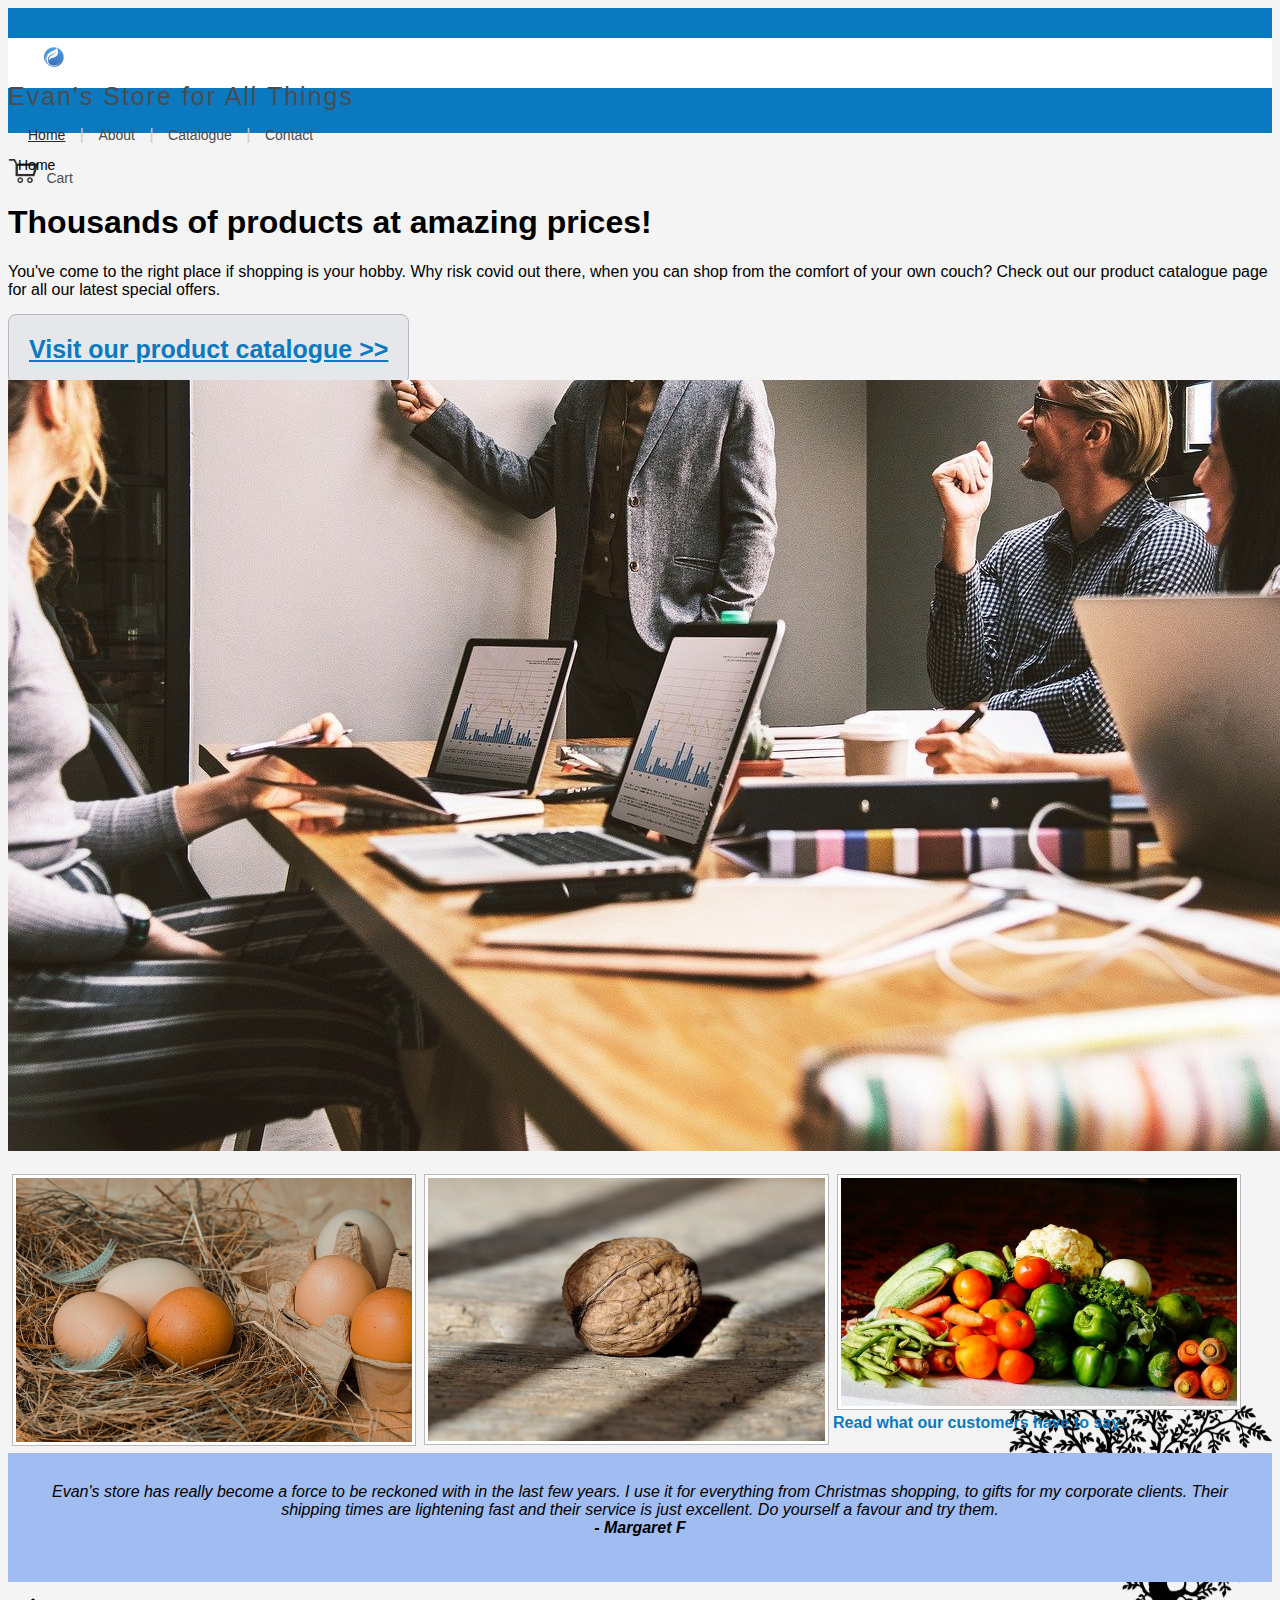
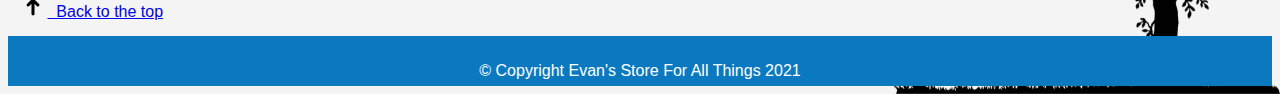
<file: index.html>
<!DOCTYPE html>
<html lang="en">

<head>
    <meta charset="UTF-8">
    <meta http-equiv="X-UA-Compatible" content="IE=edge">
    <meta name="viewport" content="width=device-width, initial-scale=1.0">
    <link rel="stylesheet" href="https://stackpath.bootstrapcdn.com/bootstrap/4.1.3/css/bootstrap.min.css"
        integrity="sha384-MCw98/SFnGE8fJT3GXwEOngsV7Zt27NXFoaoApmYm81iuXoPkFOJwJ8ERdknLPMO" crossorigin="anonymous">
    <link href="styles/styles.css" rel="stylesheet" type="text/css">
    <title>Home - Evan's Store For All Things</title>
</head>

<body>
    <div class="header-backgrnd">
        <!-- Header background container (includes header and navigation) -->

        <div id="top" class="header row align-items-center">
            <div class="col-0.5">
                <img class="logo" src="images/leaf-logo.png" alt="leaf logo">
            </div>
            <div class="col-4 header-text">
                Evan's Store for All Things
            </div>

            <nav class="col-4 navigation">
                <ul>
                    <li><a class="current-page" href="">Home</a></li>
                    <li class="spacer">|</li>
                    <li><a href="about.html">About</a></li>
                    <li class="spacer">|</li>
                    <li><a href="catalogue.html">Catalogue</a></li>
                    <li class="spacer">|</li>
                    <li><a href="contact.html">Contact</a></li>
                </ul>
            </nav>

            <div class="col-1">
                <img class="cart-img" src="images/shopping-cart.png" alt="shopping cart">
                <p class="cart-text">Cart</p>
            </div>
        </div>
    </div> <!-- Header background container ends here -->


    <div class="container">
        <!-- Main content container begins -->

        <!-- Breadcrumbs -->

        <div class="row">
            <ul class="breadcrumb-list">
                <li class="current-page">Home</li>
            </ul>
        </div>

        <!-- Breadcrumbs -->

        <div class="row mb-5">
            <div class="col-6">
                <h1> Thousands of products at amazing prices!</h1>
                <p>You've come to the right place if shopping is your hobby. Why risk covid out there, when you can
                    shop from the comfort of your own couch? Check out our product catalogue page for all our latest 
                    special offers.
                    
                <br> <br> <br>
                <a class="call-to-action shadow" href="catalogue.html">Visit our product catalogue >></a>
                
            </div>
            <div class="col-6">
                <img class="shadow p-3 mb-1 bg-white rounded img-fluid" src="images/office-scene.jpg"
                    alt="Office Scene">
            </div>
        </div>
       
        <div class="row mb-5">
            <img class="home-products" src="images/eggs.jpg" alt="eggs">
            <img class="home-products" src="images/walnut.jpg" alt="walnut">
            <img class="home-products" src="images/vegetables.jpg" alt="vegetables">
        </div>

        <div class="row">
            <h4>Read what our customers have to say:</h4>
        </div>
        <div class="row">
            <div class="colour-change col-10 border border-white home-block shadow mb-5 rounded">
                Evan's store has really become a force to be reckoned with in the last few years. I use it for
                everything from Christmas shopping, to gifts for my corporate clients. Their shipping times are
                lightening fast and their service is just excellent. Do yourself a favour and try them.
                <div class="row justify-content-end"><b> - Margaret F</b></div>
            </div>
        </div>

    </div> <!-- Main content container ends -->

    <div class="row" style="margin-left: 15px;">
        <img class="arrow-icon" src="images/arrow-icon.png" alt="">
        <a href="#top">&nbsp; Back to the top</a>

    </div>

    <!-- Footer -->

    <div class="footer-container">
        <footer>
            <p>© Copyright Evan's Store For All Things 2021</p>
        </footer>
    </div>
</body>

</html>
</file>
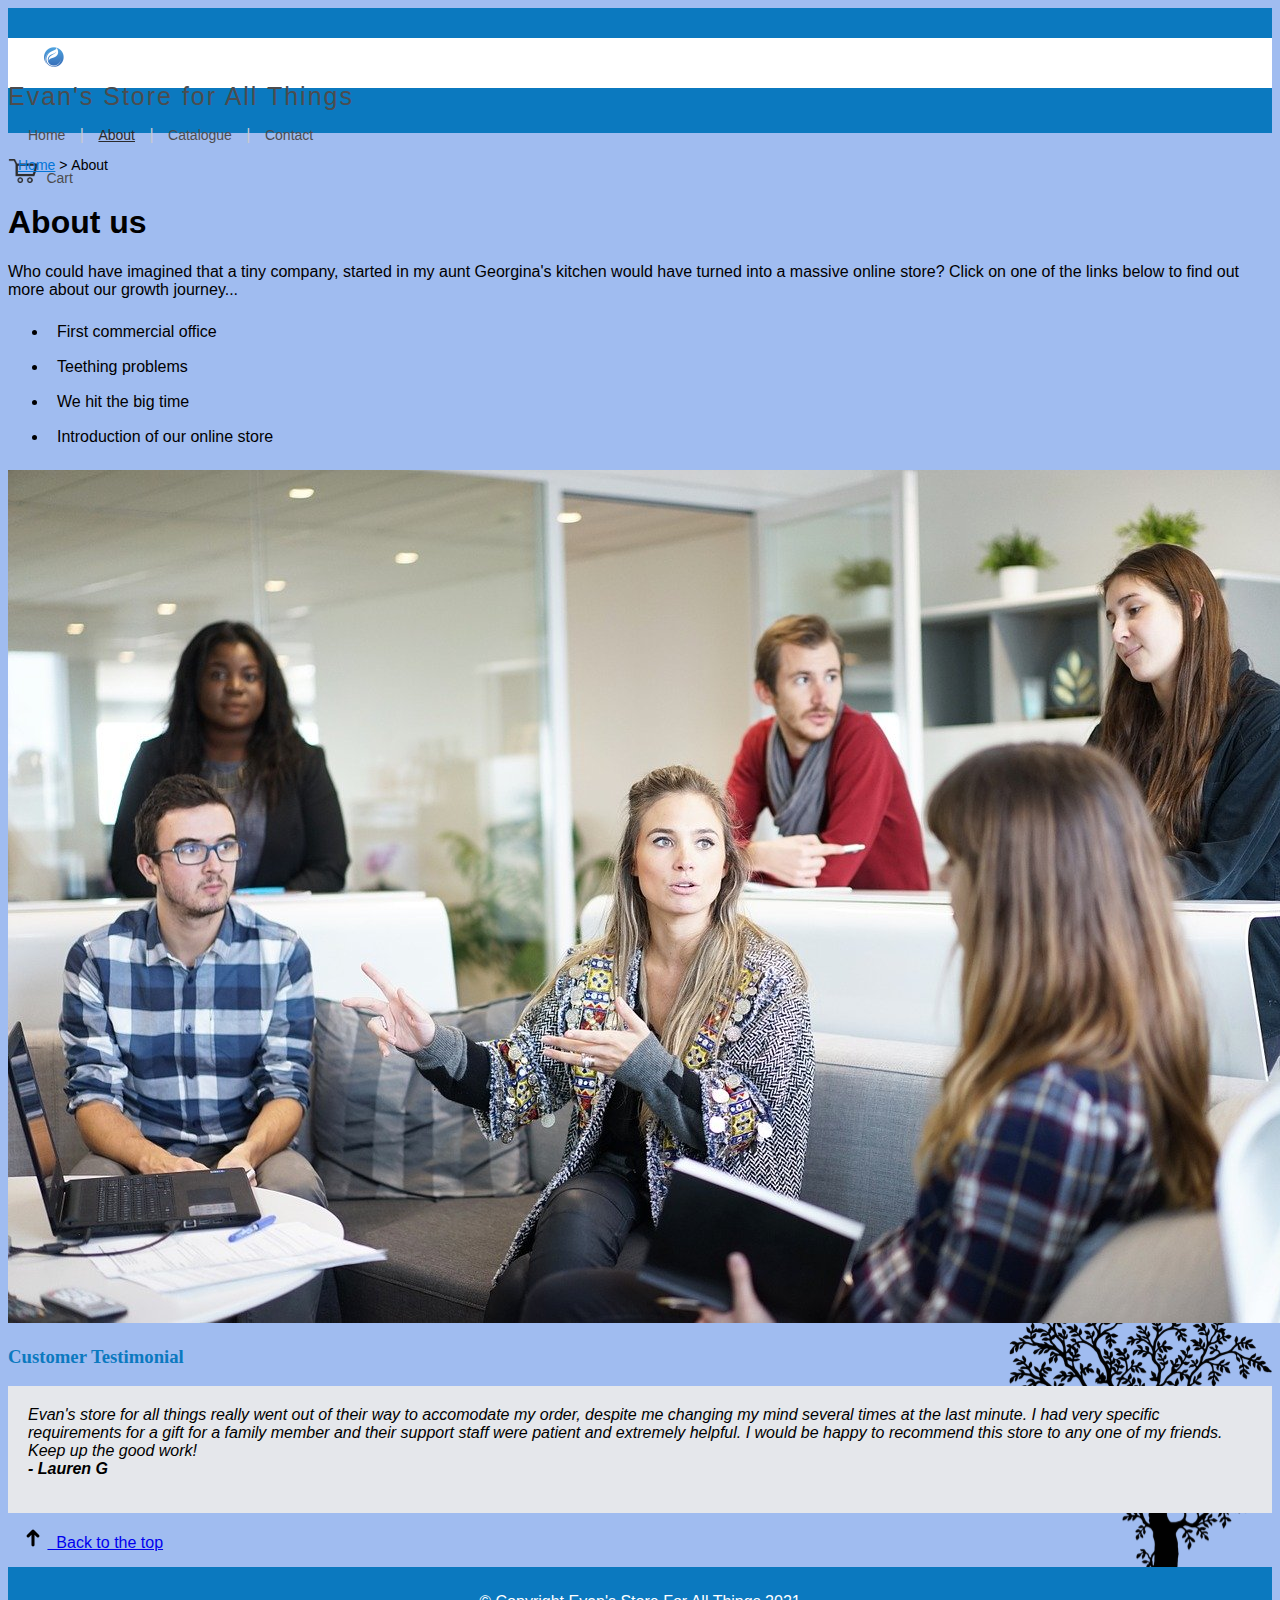
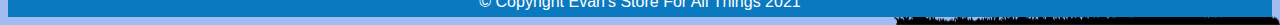
<file: about.html>
<!DOCTYPE html>
<html lang="en">

<head>
    <meta charset="UTF-8">
    <meta http-equiv="X-UA-Compatible" content="IE=edge">
    <meta name="viewport" content="width=device-width, initial-scale=1.0">
    <link rel="stylesheet" href="https://stackpath.bootstrapcdn.com/bootstrap/4.1.3/css/bootstrap.min.css"
        integrity="sha384-MCw98/SFnGE8fJT3GXwEOngsV7Zt27NXFoaoApmYm81iuXoPkFOJwJ8ERdknLPMO" crossorigin="anonymous">
    <link href="styles/styles.css" rel="stylesheet" type="text/css">
    <title>About</title>
</head>

<body class="about-animate">

    <div class="header-backgrnd">
        <!-- Header background container (includes header and navigation) -->
        <div id="top" class="header row align-items-center">
            <div class="col-0.5">
                <img class="logo" src="images/leaf-logo.png" alt="leaf logo">
            </div>
            <div class="col-4 header-text">
                Evan's Store for All Things
            </div>

            <nav class="col-4 navigation">
                <ul>
                    <li><a href="index.html">Home</a></li>
                    <li class="spacer">|</li>
                    <li><a class="current-page" href="">About</a></li>
                    <li class="spacer">|</li>
                    <li><a href="catalogue.html">Catalogue</a></li>
                    <li class="spacer">|</li>
                    <li><a href="contact.html">Contact</a></li>
                </ul>
            </nav>

            <div class="col-1">
                <img class="cart-img" src="images/shopping-cart.png" alt="shopping cart">
                <p class="cart-text">Cart</p>
            </div>
        </div>
    </div> <!-- Header background container ends here -->


    <div class="container">
        <!-- Main content container begins -->

        <!-- Breadcrumbs -->

        <div class="row">
            <ul class="breadcrumb-list">
                <li><a href="index.html">Home</a></li>
                <li>></li>
                <li class="current-page">About</li>
            </ul>
        </div>

        <!-- Breadcrumbs -->

        <div class="row">
            <div class="col-6">
                <h1>About us</h1>
                
                <p>Who could have imagined that a tiny company, started in my aunt Georgina's kitchen would have
                    turned into a massive online store? Click on one of the links below to find out more about
                    our growth journey...
                </p>

                    <ul class="about-links">
                        <li><a href="">First commercial office</a></li>
                        <li><a href="">Teething problems</a></li>
                        <li><a href="">We hit the big time</a></li>
                        <li><a href="">Introduction of our online store</a></li>
                    </ul>
                
            </div>
            <div class="col-6">
                <img class="shadow border border-dark p-2 rounded img-fluid" src="images/meeting.jpg" alt="Meeting">
            </div>
        </div>

        <div class="row">
            <h3 class="fantasy-font">Customer Testimonial</h3>
        </div>
        <div class="row">
            <div class="col-10 rounded testimonial shadow">

                Evan's store for all things really went out of their way to accomodate my order, despite me changing
                my mind several times at the last minute. I had very specific requirements for a gift for a family
                member and their support staff were patient and extremely helpful. I would be happy to recommend
                this store to any one of my friends. Keep up the good work!

                <div class="row justify-content-end" style="padding-right: 10px;">
                    <b>- Lauren G</b>
                </div>

            </div>
        </div>

    </div> <!-- Main content container ends -->

    <div class="row" style="margin-left: 15px;">
        <img class="arrow-icon" src="images/arrow-icon.png" alt="">
        <a href="#top">&nbsp; Back to the top</a>
    </div>

    <!-- Footer -->

    <div class="footer-container">
        <footer>
            <p>© Copyright Evan's Store For All Things 2021</p>
        </footer>
    </div>

</body>

</html>
</file>
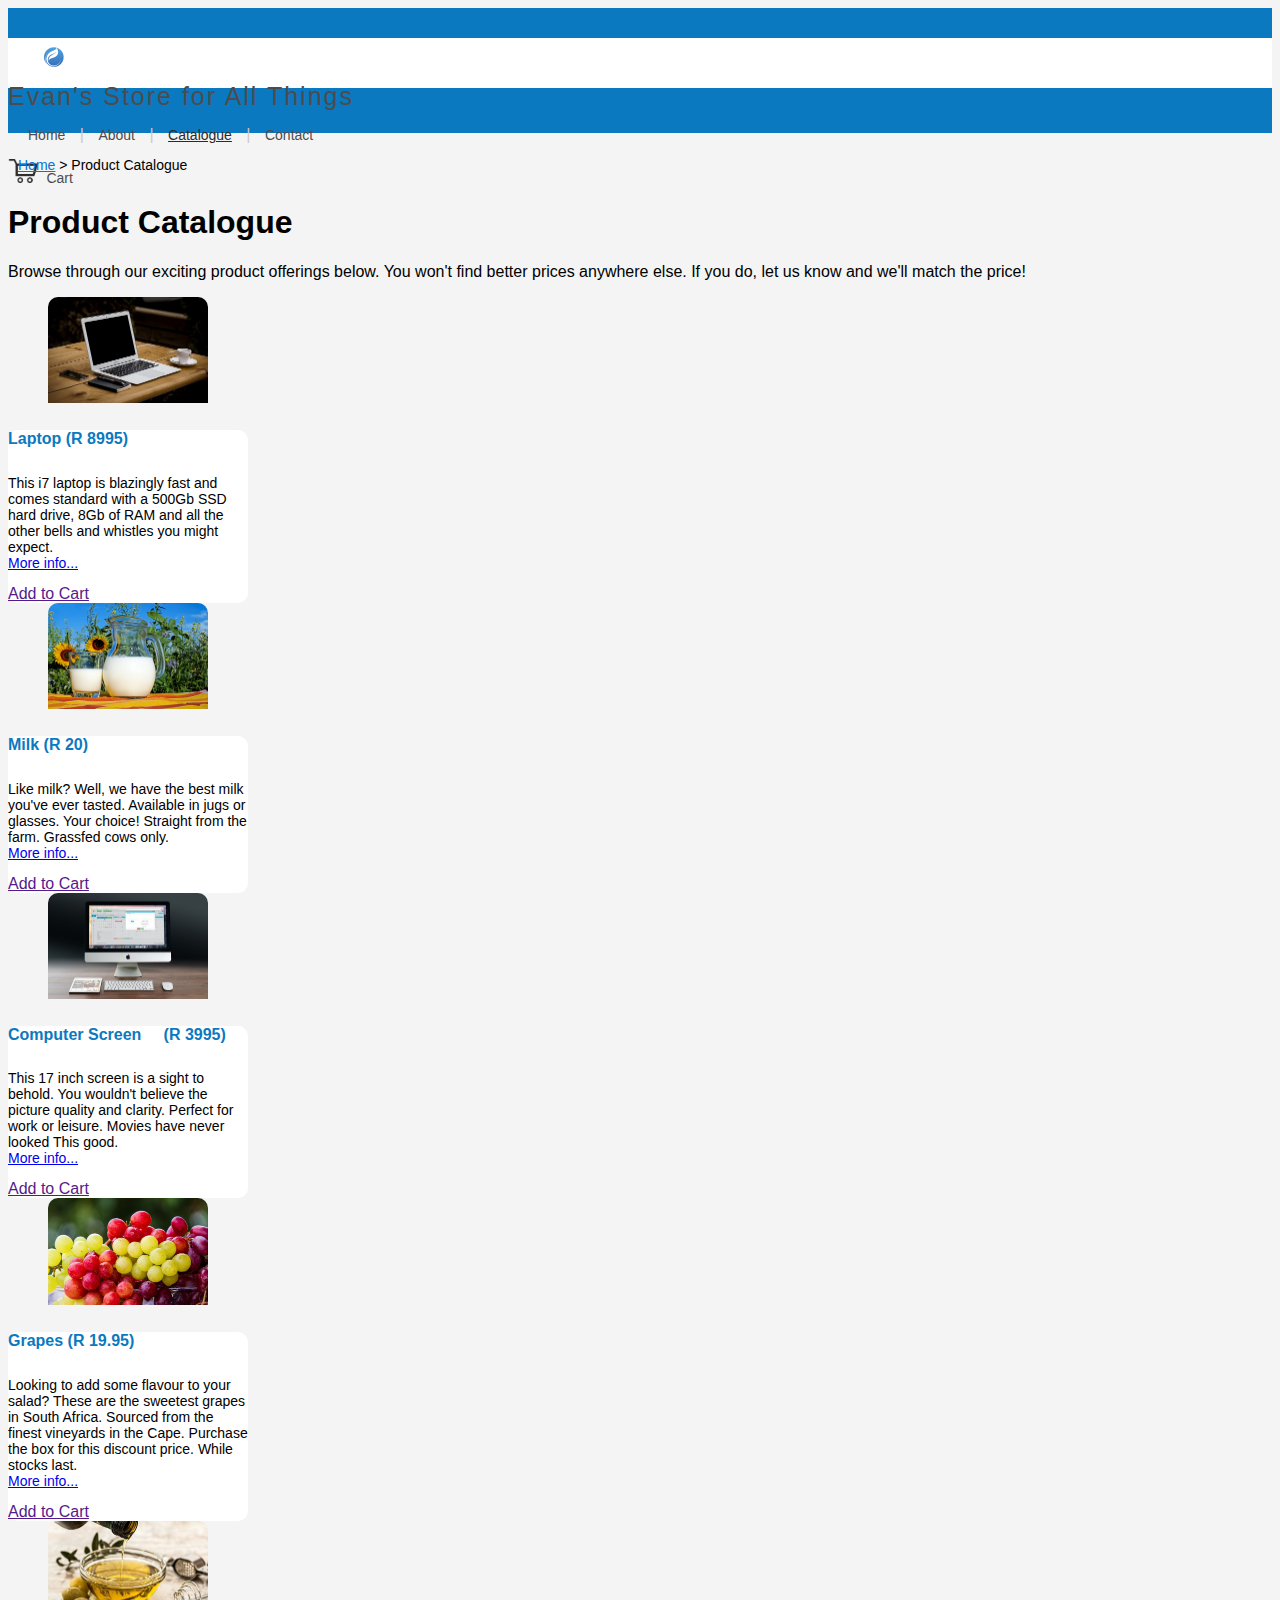
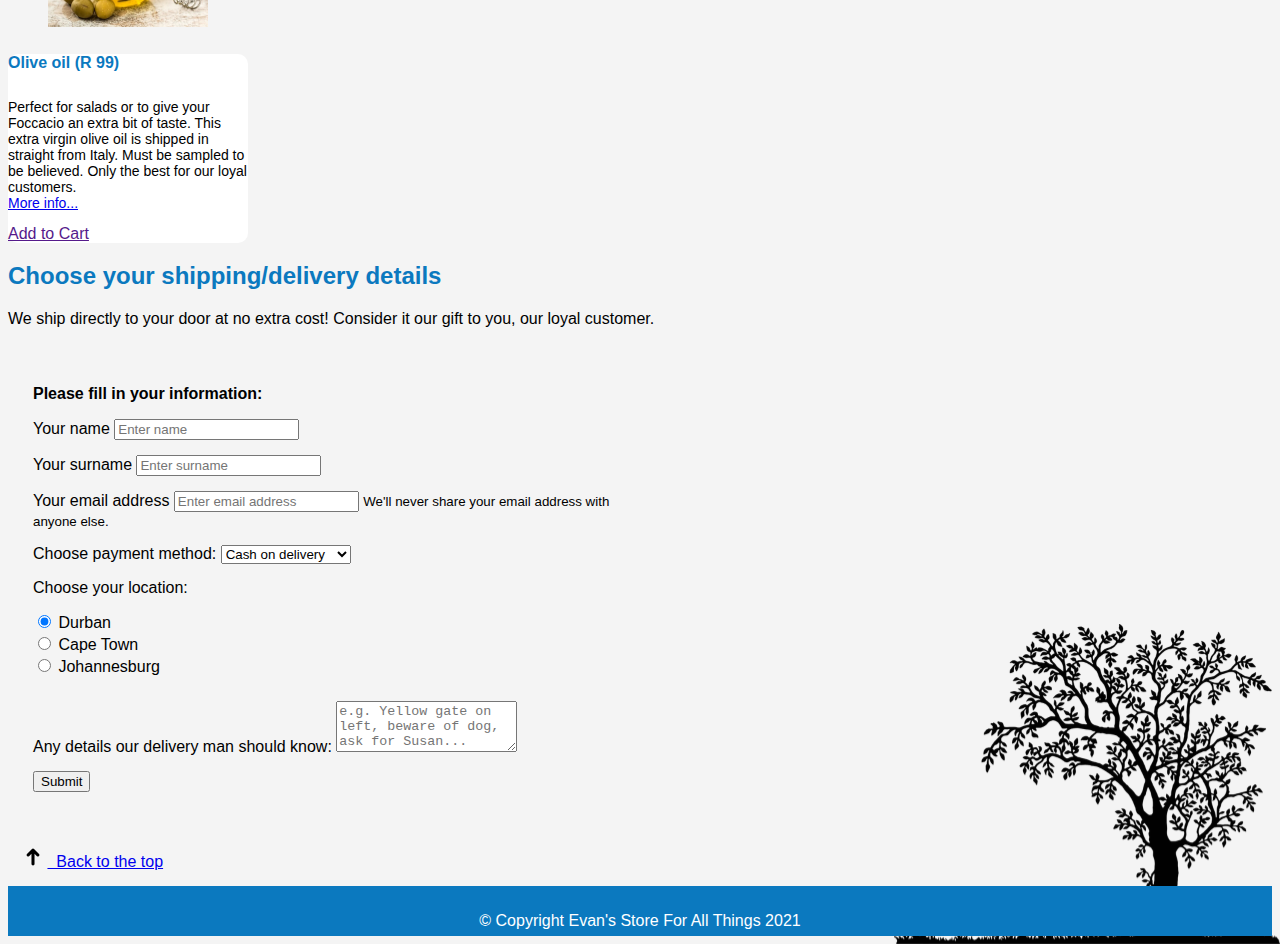
<file: catalogue.html>
<!DOCTYPE html>
<html lang="en">

<head>
    <meta charset="UTF-8">
    <meta http-equiv="X-UA-Compatible" content="IE=edge">
    <meta name="viewport" content="width=device-width, initial-scale=1.0">
    <link rel="stylesheet" href="https://stackpath.bootstrapcdn.com/bootstrap/4.1.3/css/bootstrap.min.css"
        integrity="sha384-MCw98/SFnGE8fJT3GXwEOngsV7Zt27NXFoaoApmYm81iuXoPkFOJwJ8ERdknLPMO" crossorigin="anonymous">
    <link href="styles/styles.css" rel="stylesheet" type="text/css">
    <title>Product Catalogue</title>
</head>

<body>
    <div class="header-backgrnd">
        <!-- Header background container (includes header and navigation) -->

        <div id="top" class="header row align-items-center">
            <div class="col-0.5">
                <img class="logo" src="images/leaf-logo.png" alt="leaf logo">
            </div>
            <div class="col-4 header-text">
                Evan's Store for All Things
            </div>

            <nav class="col-4 navigation">
                <ul>
                    <li><a href="index.html">Home</a></li>
                    <li class="spacer">|</li>
                    <li><a href="about.html">About</a></li>
                    <li class="spacer">|</li>
                    <li><a class="current-page" href="">Catalogue</a></li>
                    <li class="spacer">|</li>
                    <li><a href="contact.html">Contact</a></li>
                </ul>
            </nav>

            <div class="col-1">
                <img class="cart-img" src="images/shopping-cart.png" alt="shopping cart">
                <p class="cart-text">Cart</p>
            </div>
        </div>
    </div> <!-- Header background container ends here -->


    <div class="container">
        <!-- Main content container begins -->

        <!-- Breadcrumbs -->

        <div class="row">
            <ul class="breadcrumb-list">
                <li><a href="index.html">Home</a></li>
                <li>></li>
                <li class="current-page">Product Catalogue</li>
            </ul>
        </div>

        <!-- Breadcrumbs -->

        <div class="row">
            <div class="row">
                <h1>Product Catalogue</h1>
                <p>Browse through our exciting product offerings below. You won't find better prices anywhere else. 
                    If you do, let us know and we'll match the price!
                </p>
            </div>

            <div class="card-deck">

            <!-- "Card deck" div with products begins here -->

                <div class="card p-2 mb-5 bg-white rounded">
                    <a href="laptop.html">
                        <img class="card-img-top img-thumbnail img-fluid" src="images/laptop.jpg" alt="laptop">
                    </a>
                    <div class="card-body">
                        <h5 class="card-title">Laptop (R 8995)</h5>
                        <p class="card-text">This i7 laptop is blazingly fast and comes standard with a 500Gb
                            SSD hard drive, 8Gb of RAM and all the other bells and whistles you might expect.
                            <br>
                            <a href="laptop.html"> More info...</a>
                        </p>
                        <a href="" class="btn btn-primary">Add to Cart</a>
                    </div>
                </div>

                <div class="card p-2 mb-5 bg-white rounded">
                    <a href="milk.html">
                        <img class="card-img-top img-thumbnail img-fluid" src="images/milk.jpg" alt="milk">
                    </a>
                    <div class="card-body">
                        <h5 class="card-title">Milk (R 20)</h5>
                        <p class="card-text">Like milk? Well, we have the best milk you've ever tasted. Available in
                            jugs or glasses. Your choice! Straight from the farm. Grassfed cows only.
                            <br>
                            <a href="milk.html"> More info...</a>
                        </p>
                        <a href="" class="btn btn-outline-primary">Add to Cart</a>
                    </div>
                </div>

                <div class="card p-2 mb-5 bg-white rounded">
                    <a href="screen.html">
                        <img class="card-img-top img-thumbnail img-fluid" src="images/screen.jpg" 
                        alt="computer screen">
                    </a>
                    <div class="card-body">
                        <h5 class="card-title">Computer Screen &nbsp;&nbsp;&nbsp; (R 3995)</h5>
                        <p class="card-text">This 17 inch screen is a sight to behold. You wouldn't believe the
                            picture quality and clarity. Perfect for work or leisure. Movies have never looked This
                            good.
                            <br>
                            <a href="screen.html"> More info...</a>
                        </p>
                        <a href="" class="btn btn-primary btn-lg">Add to Cart</a>
                    </div>
                </div>

                <div class="card p-2 mb-5 bg-white rounded">
                    <a href="grapes.html">
                        <img class="card-img-top img-thumbnail img-fluid" src="images/grapes.jpg" alt="grapes">
                    </a>
                    <div class="card-body">
                        <h5 class="card-title">Grapes (R 19.95)</h5>
                        <p class="card-text">Looking to add some flavour to your salad? These are the sweetest
                            grapes in South Africa. Sourced from the finest vineyards in the Cape. Purchase the
                            box for this discount price. While stocks last.
                            <br>
                            <a href="grapes.html"> More info...</a>
                        </p>
                        <a href="" class="btn btn-primary">Add to Cart</a>
                    </div>
                </div>

                <div class="card p-2 mb-5 bg-white rounded">
                    <a href="olive-oil.html">
                        <img class="card-img-top img-thumbnail img-fluid" src="images/olive-oil.jpg" alt="olive oil">
                    </a>
                    <div class="card-body">
                        <h5 class="card-title">Olive oil (R 99)</h5>
                        <p class="card-text">Perfect for salads or to give your Foccacio an extra bit of taste.
                            This extra virgin olive oil is shipped in straight from Italy. Must be sampled to be
                            believed. Only the best for our loyal customers.
                            <br>
                            <a href="olive-oil.html"> More info...</a>
                        </p>
                        <a href="" class="btn btn-success btn-block">Add to Cart</a>
                    </div>
                </div>

            </div> <!-- "Card deck" div ends here -->

        </div>

        <!-- Shipping details form -->

        <div class="row">
            <h2>Choose your shipping/delivery details</h2>
            <p>We ship directly to your door at no extra cost! Consider it our gift to you, our loyal customer.</p>
        </div>

        <div class="row justify-content-center">

            <form id="shipping" class="border border-secondary shadow p-5 bg-white">
                <div class="row">
                    <p><b>Please fill in your information:</b></p>
                </div>
                <div class="form-group row">
                    <label for="person-name">Your name</label>
                    <input type="text" class="form-control" id="person-name" placeholder="Enter name">
                </div>
                <div class="form-group row">
                    <label for="person-surname">Your surname</label>
                    <input type="text" class="form-control" id="person-surname" placeholder="Enter surname">
                </div>
                <div class="form-group row">
                    <label for="person-email">Your email address</label>
                    <input type="email" class="form-control" id="person-email" aria-describedby="emailPromise"
                        placeholder="Enter email address">
                    <small id="emailPromise" class="form-text text-muted">We'll never share your email address with
                        anyone else.
                    </small>
                </div>
                <div class="form-group row">
                    <label for="select-pay-method">Choose payment method:</label>
                    <select class="form-control" id="select-pay-method">
                        <option>Cash on delivery</option>
                        <option>EFT</option>
                        <option>Credit / Debit card</option>
                        <option>Cheque</option>
                    </select>
                </div>

                <div class="row">
                    <label class="form-check-label">Choose your location:</label>
                </div>

                <div class="form-group row">
                    <div class="form-check form-check-inline">
                        <input class="form-check-input" type="radio" name="location-radio" id="inline-radio1"
                            value="option1" checked>
                        <label class="form-check-label" for="inline-radio1">Durban</label>
                    </div>
                    <div class="form-check form-check-inline">
                        <input class="form-check-input" type="radio" name="location-radio" id="inline-radio2"
                            value="option2">
                        <label class="form-check-label" for="inline-radio2">Cape Town</label>
                    </div>
                    <div class="form-check form-check-inline">
                        <input class="form-check-input" type="radio" name="location-radio" id="inline-radio3"
                            value="option3">
                        <label class="form-check-label" for="inline-radio3">Johannesburg</label>
                    </div>
                </div>

                <div class="form-group row" style="padding-top: 10px;">
                    <label for="contact-text-area">Any details our delivery man should know:</label>
                    <textarea class="form-control" id="contact-text-area" rows="3"
                        placeholder="e.g. Yellow gate on left, beware of dog, ask for Susan... "></textarea>
                </div>

                <div class="form-group row">
                    <button type="submit" class="btn btn-primary">Submit</button>
                </div>
            </form>
        </div>

        <!-- Shipping details form ends -->

    </div> <!-- Main content container ends -->

    <div class="row" style="margin-left: 15px;">
        <img class="arrow-icon" src="images/arrow-icon.png" alt="">
        <a href="#top">&nbsp; Back to the top</a>
    </div>

    <!-- Footer -->

    <div class="footer-container">
        <footer>
            <p>© Copyright Evan's Store For All Things 2021</p>
        </footer>
    </div>

</body>

</html>
</file>
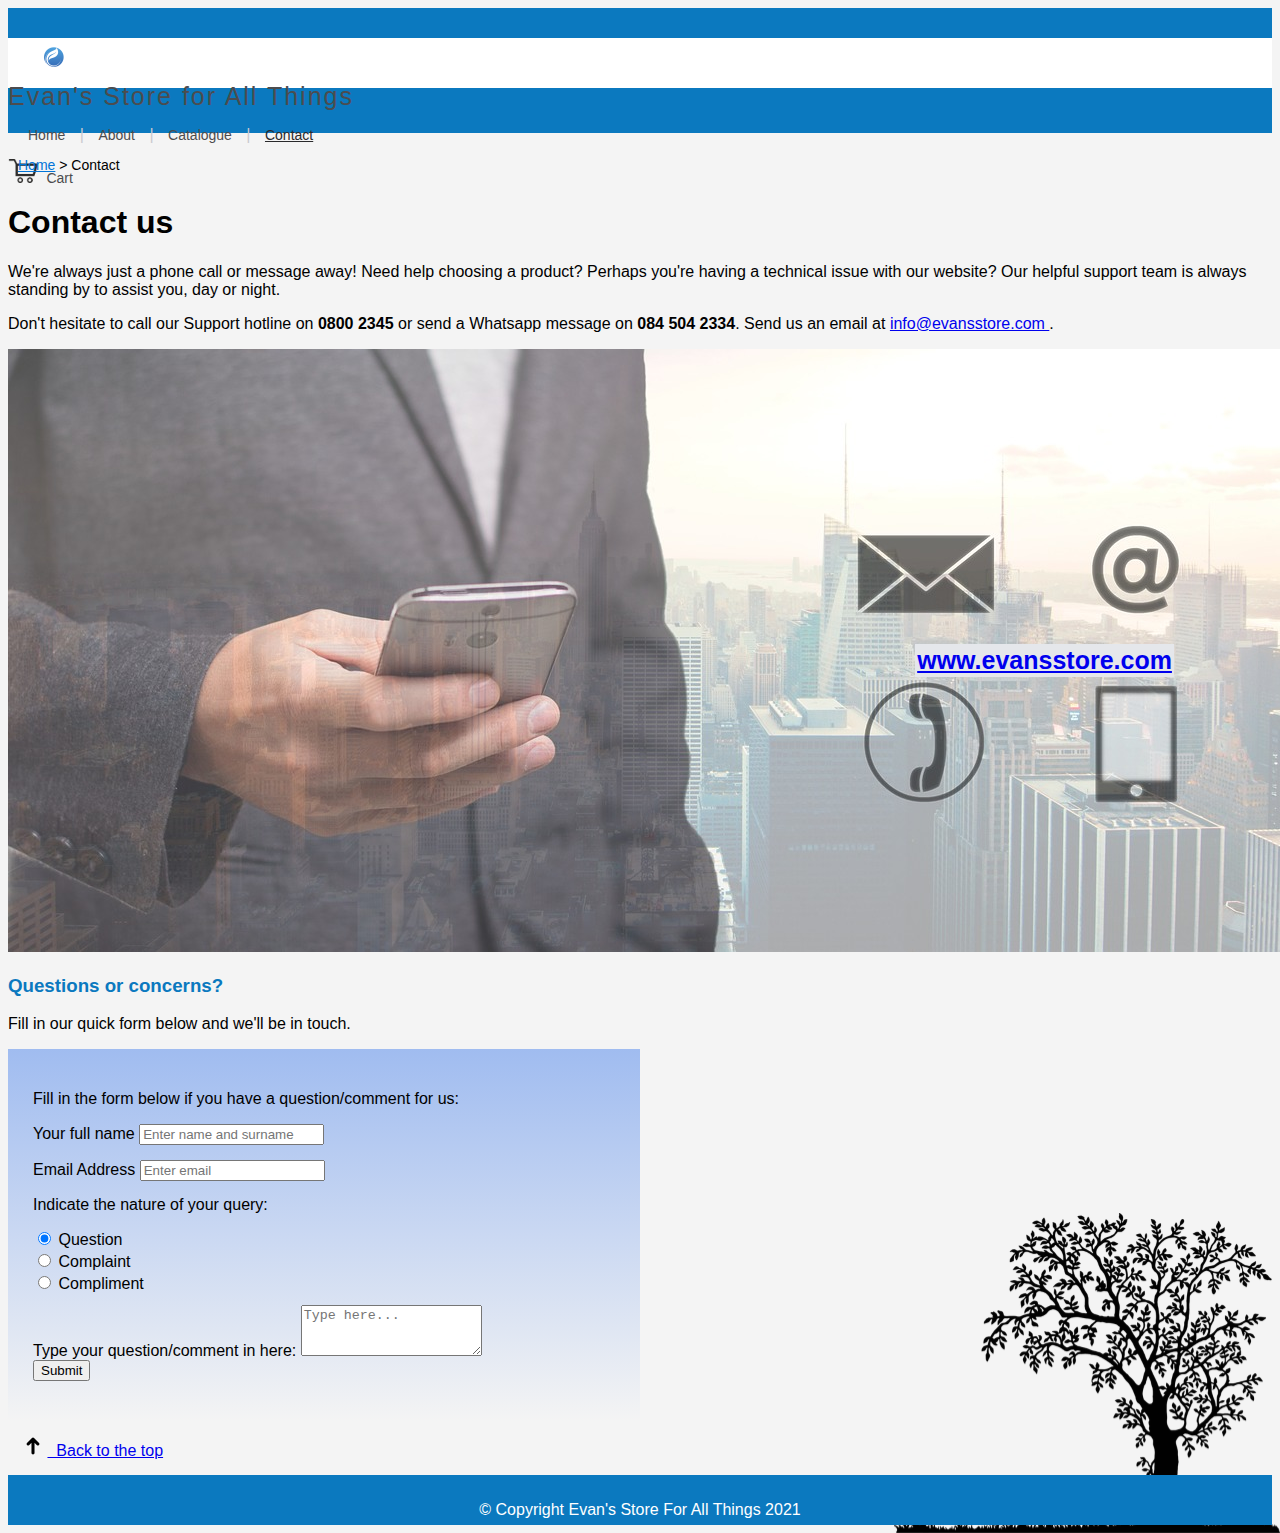
<file: contact.html>
<!DOCTYPE html>
<html lang="en">

<head>
    <meta charset="UTF-8">
    <meta http-equiv="X-UA-Compatible" content="IE=edge">
    <meta name="viewport" content="width=device-width, initial-scale=1.0">
    <link rel="stylesheet" href="https://stackpath.bootstrapcdn.com/bootstrap/4.1.3/css/bootstrap.min.css"
        integrity="sha384-MCw98/SFnGE8fJT3GXwEOngsV7Zt27NXFoaoApmYm81iuXoPkFOJwJ8ERdknLPMO" crossorigin="anonymous">
    <link href="styles/styles.css" rel="stylesheet" type="text/css">

    <title>Contact</title>
</head>

<body>
    <div class="header-backgrnd">
        <!-- Header background container (includes header and navigation) -->

        <div id="top" class="header row align-items-center">
            <div class="col-0.5">
                <img class="logo" src="images/leaf-logo.png" alt="leaf logo">
            </div>
            <div class="col-4 header-text">
                Evan's Store for All Things
            </div>

            <nav class="col-4 navigation">
                <ul>
                    <li><a href="index.html">Home</a></li>
                    <li class="spacer">|</li>
                    <li><a href="about.html">About</a></li>
                    <li class="spacer">|</li>
                    <li><a href="catalogue.html">Catalogue</a></li>
                    <li class="spacer">|</li>
                    <li><a class="current-page" href="">Contact</a></li>
                </ul>
            </nav>

            <div class="col-1">
                <img class="cart-img" src="images/shopping-cart.png" alt="shopping cart">
                <p class="cart-text">Cart</p>
            </div>

        </div>
    </div> <!-- Header background container ends here -->


    <div class="container">
        <!-- Main content container begins -->

        <!-- Breadcrumbs -->

        <div class="row">
            <ul class="breadcrumb-list">
                <li><a href="index.html">Home</a></li>
                <li>></li>
                <li class="current-page">Contact</li>
            </ul>
        </div>

        <!-- Breadcrumbs -->

        <div class="row">
            <div class="col-5">
                <h1>Contact us </h1>
                <p>We're always just a phone call or message away! Need help choosing a product? Perhaps you're having a technical issue with our website? Our
                    helpful support team is always standing by to assist you, day or night. 
                </p>
                <p>Don't hesitate to call our Support hotline on <b>0800 2345</b> or send a Whatsapp message on
                    <b>084 504 2334</b>. Send us an email at 
                    <a href="mailto:info@evansstore.com?subject=Support%20query"> info@evansstore.com </a>.
                </p>
            </div>
            <div class="col-7 contact-image-div">
                <img class="contact-img shadow p-1 mb-5 bg-white rounded img-fluid" src="images/contact-img.jpg"
                    alt="Contact">
            </div>
            <div>
                <a class="contact-img-text" href="index.html">www.evansstore.com</a>
            </div>
        </div>

        <!-- Form for comments or questions -->

        <div class="row">
            <div class="col">
                <h3>Questions or concerns?</h3>
                <p>Fill in our quick form below and we'll be in touch.</p>
            </div>
        </div>
        <div class="row justify-content-center">
            <form id="order" class="border border-secondary form-background">
                <div class="row">
                    <p>Fill in the form below if you have a question/comment for us:</p>
                </div>
                <div class="form-group row">
                    <label for="person-name">Your full name</label>
                    <input type="text" class="form-control" id="person-name" placeholder="Enter name and surname">
                </div>
                <div class="form-group row">
                    <label class="col-form-label" for="input-email">Email Address</label>
                    <input type="email" class="form-control" id="input-email" placeholder="Enter email">
                </div>
                <div class="row">
                    <label for="contact-radio1">Indicate the nature of your query:</label>
                </div>

                <div class="form-check row">
                    <input class="form-check-input" type="radio" name="contact-radio" id="contact-radio1"
                        value="option1" checked>
                    <label class="form-check-label" for="contact-radio1">Question</label>
                </div>
                <div class="form-check row">
                    <input class="form-check-input" type="radio" name="contact-radio" id="contact-radio2"
                        value="option2">
                    <label class="form-check-label" for="contact-radio2">Complaint</label>
                </div>
                <div class="form-check row">
                    <input class="form-check-input" type="radio" name="contact-radio" id="contact-radio3"
                        value="option3">
                    <label class="form-check-label" for="contact-radio3">Compliment</label>
                </div>
                <div class="form-group" style="padding-top: 10px;">
                    <label for="contact-text-area">Type your question/comment in here:</label>
                    <textarea class="form-control" id="contact-text-area" rows="3"
                        placeholder="Type here..."></textarea>
                </div>

                <div class="form-group row">
                    <button type="submit" class="btn btn-primary">Submit</button>
                </div>
            </form>
        </div> <!-- Form ends -->
    </div> <!-- Main content container ends -->

    <div class="row" style="margin-left: 15px;">
        <img class="arrow-icon" src="images/arrow-icon.png" alt="">
        <a href="#top">&nbsp; Back to the top</a>
    </div>

    <!-- Footer -->

    <div class="footer-container">
        <footer>
            <p>© Copyright Evan's Store For All Things 2021</p>
        </footer>
    </div>
</body>

</html>
</file>
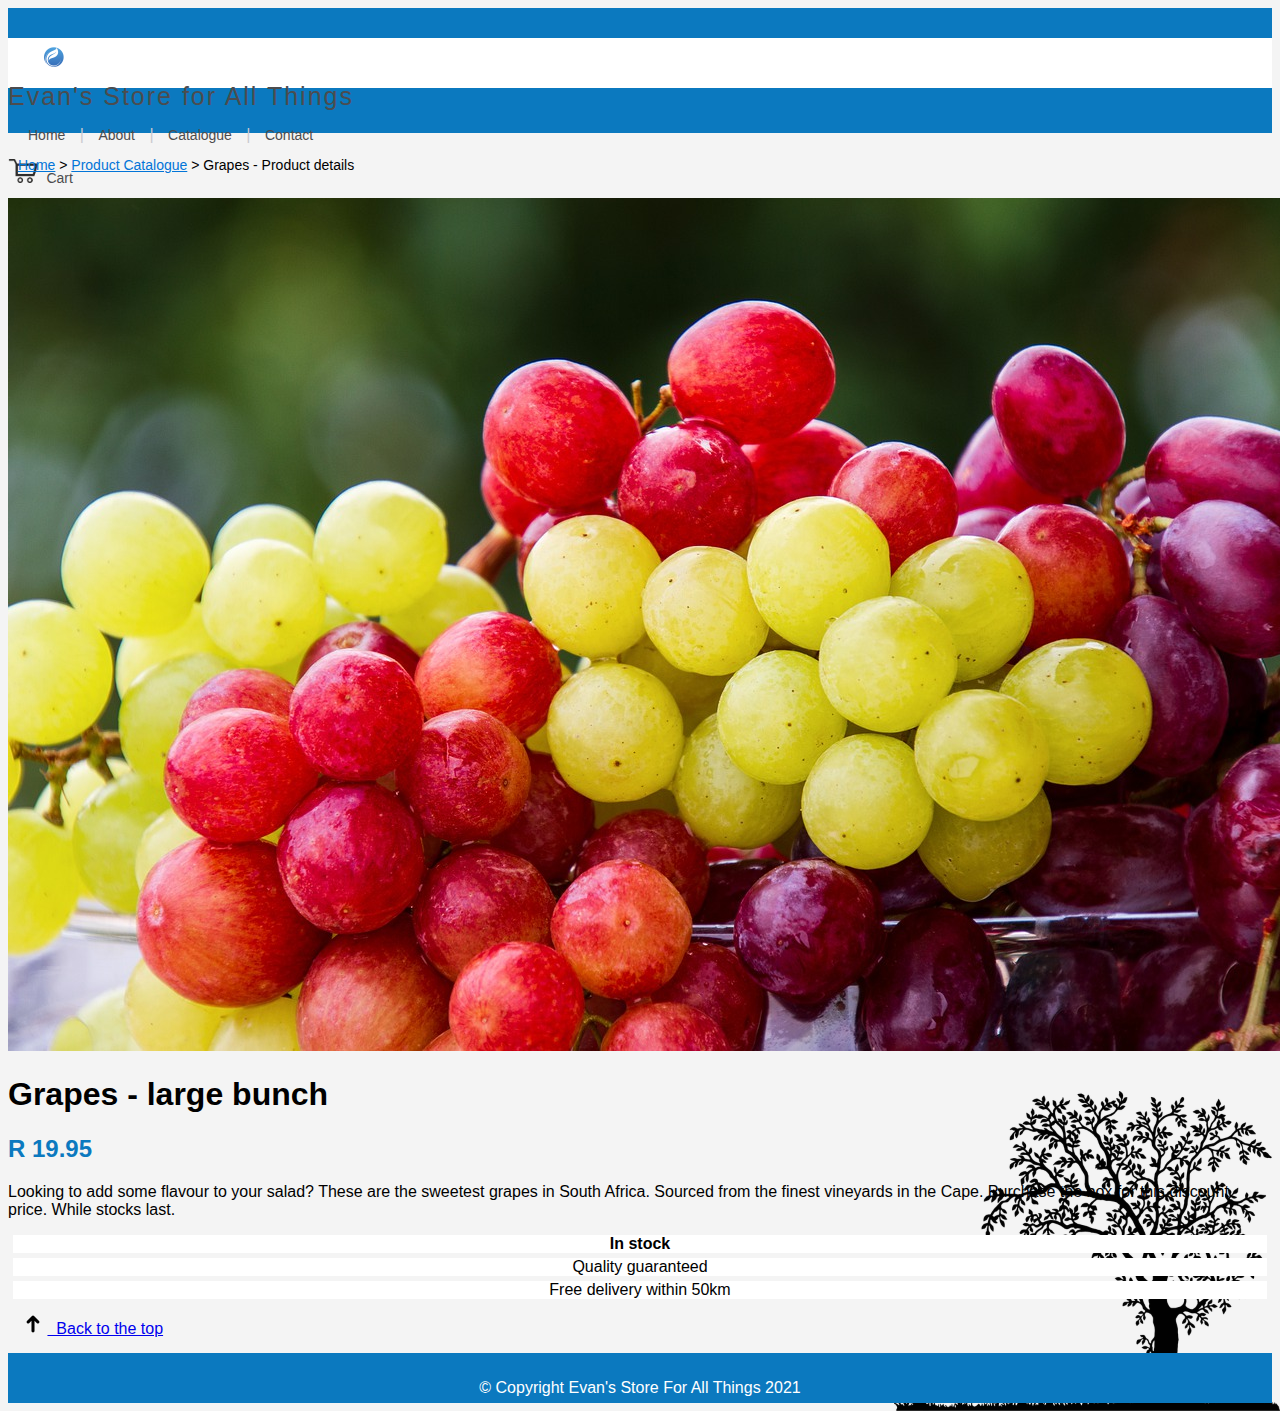
<file: grapes.html>
<!DOCTYPE html>
<html lang="en">

<head>
    <meta charset="UTF-8">
    <meta http-equiv="X-UA-Compatible" content="IE=edge">
    <meta name="viewport" content="width=device-width, initial-scale=1.0">
    <link rel="stylesheet" href="https://stackpath.bootstrapcdn.com/bootstrap/4.1.3/css/bootstrap.min.css"
        integrity="sha384-MCw98/SFnGE8fJT3GXwEOngsV7Zt27NXFoaoApmYm81iuXoPkFOJwJ8ERdknLPMO" crossorigin="anonymous">
    <link href="styles/styles.css" rel="stylesheet" type="text/css">
    <title>Grapes - Product details</title>
</head>

<body>
    <div class="header-backgrnd">
        <!-- Header background container (includes header and navigation) -->

        <div id="top" class="header row align-items-center">
            <div class="col-0.5">
                <img class="logo" src="images/leaf-logo.png" alt="leaf logo">
            </div>
            <div class="col-4 header-text">
                Evan's Store for All Things
            </div>

            <nav class="col-4 navigation">
                <ul>
                    <li><a href="index.html">Home</a></li>
                    <li class="spacer">|</li>
                    <li><a href="about.html">About</a></li>
                    <li class="spacer">|</li>
                    <li><a href="catalogue.html">Catalogue</a></li>
                    <li class="spacer">|</li>
                    <li><a href="contact.html">Contact</a></li>
                </ul>
            </nav>

            <div class="col-1">
                <img class="cart-img" src="images/shopping-cart.png" alt="shopping cart">
                <p class="cart-text">Cart</p>
            </div>
        </div>
    </div> <!-- Header background div ends here -->


    <div class="container">
        <!-- Main content container begins -->

        <!-- Breadcrumbs -->

        <div class="row">
            <ul class="breadcrumb-list">
                <li><a href="index.html">Home</a></li>
                <li>></li>
                <li><a href="catalogue.html">Product Catalogue</a></li>
                <li>></li>
                <li class="current-page">Grapes - Product details</li>
            </ul>
        </div>

        <!-- Breadcrumbs -->

        <div class="row">
            <div class="col-8">
                <img class="shadow p-1 mb-5 bg-white rounded img-fluid" src="images/grapes-larger.jpg"
                    alt="Grapes product image - large">
            </div>
            <div class="col-4">
                <h1>Grapes - large bunch</h1>
                <h2>R 19.95</h2>
                <p>Looking to add some flavour to your salad? These are the sweetest
                    grapes in South Africa. Sourced from the finest vineyards in the Cape. Purchase the
                    box for this discount price. While stocks last.
                </p>
                <ul class="grapes-list">
                    <li><strong>In stock</strong></li>
                    <li>Quality guaranteed </li>
                    <li>Free delivery within 50km</li>
                </ul>
            </div>
        </div>

    </div> <!-- Main content container ends -->

    <div class="row" style="margin-left: 15px;">
        <img class="arrow-icon" src="images/arrow-icon.png" alt="">
        <a href="#top">&nbsp; Back to the top</a>
    </div>

    <!-- Footer -->

    <div class="footer-container">
        <footer>
            <p>© Copyright Evan's Store For All Things 2021</p>
        </footer>
    </div>

</body>

</html>
</file>
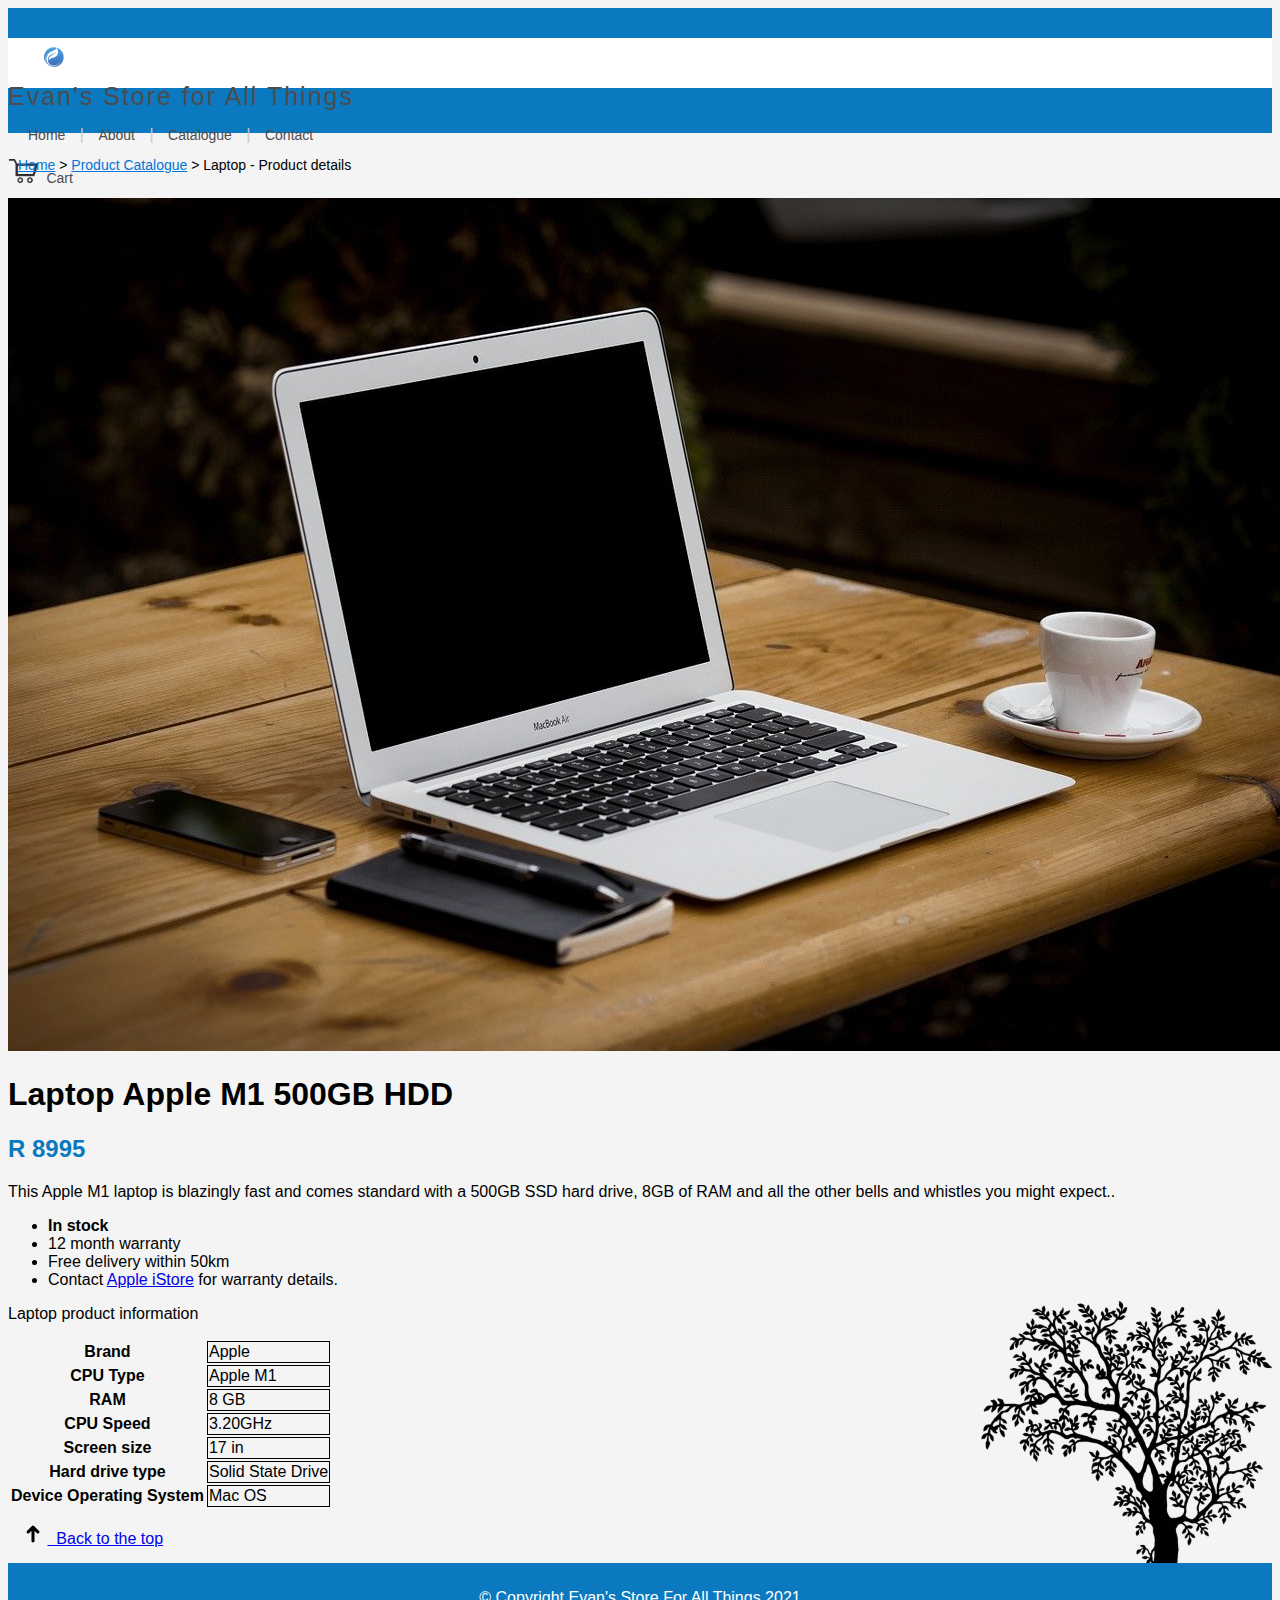
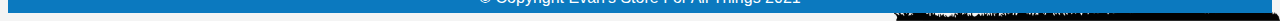
<file: laptop.html>
<!DOCTYPE html>
<html lang="en">

<head>
    <meta charset="UTF-8">
    <meta http-equiv="X-UA-Compatible" content="IE=edge">
    <meta name="viewport" content="width=device-width, initial-scale=1.0">
    <link rel="stylesheet" href="https://stackpath.bootstrapcdn.com/bootstrap/4.1.3/css/bootstrap.min.css"
        integrity="sha384-MCw98/SFnGE8fJT3GXwEOngsV7Zt27NXFoaoApmYm81iuXoPkFOJwJ8ERdknLPMO" crossorigin="anonymous">
    <link href="styles/styles.css" rel="stylesheet" type="text/css">
    <title>Laptop - Product details</title>
</head>

<body>
    <div class="header-backgrnd">
        <!-- Header background container (includes header and navigation) -->

        <div id="top" class="header row align-items-center">
            <div class="col-0.5">
                <img class="logo" src="images/leaf-logo.png" alt="leaf logo">
            </div>
            <div class="col-4 header-text">
                Evan's Store for All Things
            </div>

            <nav class="col-4 navigation">
                <ul>
                    <li><a href="index.html">Home</a></li>
                    <li class="spacer">|</li>
                    <li><a href="about.html">About</a></li>
                    <li class="spacer">|</li>
                    <li><a href="catalogue.html">Catalogue</a></li>
                    <li class="spacer">|</li>
                    <li><a href="contact.html">Contact</a></li>
                </ul>
            </nav>

            <div class="col-1">
                <img class="cart-img" src="images/shopping-cart.png" alt="shopping cart">
                <p class="cart-text">Cart</p>
            </div>
        </div>
    </div> <!-- Header background div ends here -->


    <div class="container">
        <!-- Main content container begins -->

        <!-- Breadcrumbs -->

        <div class="row">
            <ul class="breadcrumb-list">
                <li><a href="index.html">Home</a></li>
                <li>></li>
                <li><a href="catalogue.html">Product Catalogue</a></li>
                <li>></li>
                <li class="current-page">Laptop - Product details</li>
            </ul>
        </div>

        <!-- Breadcrumbs -->

        <div class="row">
            <div class="col-8">
                <img class="shadow p-1 mb-2 bg-white rounded img-fluid" src="images/laptop-larger.jpg"
                    alt="Laptop product image - large">
            </div>
            <div class="col-4">
                <h1>Laptop Apple M1 500GB HDD</h1>
                <h2>R 8995</h2>
                <p>This Apple M1 laptop is blazingly fast and
                    comes standard with a 500GB SSD hard drive, 8GB of RAM and all the other
                    bells and whistles you might expect..
                </p>
                <ul class="product-list">
                    <li><strong>In stock</strong></li>
                    <li>12 month warranty</li>
                    <li>Free delivery within 50km</li>
                    <li>Contact <a href="https://www.apple.com/za/" target="_blank">Apple iStore</a> for warranty 
                        details.
                    </li>
                </ul>
            </div>
        </div>

        <!-- Table with laptop product info begins-->

        <div class="row justify-content-center">
            <div class="col-10">
                <p>Laptop product information</p>
                <table class="black-border table table-striped table-borderless table-sm p-3 mb-5 bg-white">
                    <tbody>
                        <tr>
                            <th class="table-active">Brand</th>
                            <td>Apple</td>
                        </tr>
                        <tr>
                            <th class="table-active">CPU Type</th>
                            <td>Apple M1 </td>
                        </tr>
                        <tr>
                            <th class="table-active">RAM</th>
                            <td>8 GB</td>

                        </tr>
                        <tr>
                            <th class="table-active">CPU Speed</th>
                            <td>3.20GHz</td>
                        </tr>
                        <tr>
                            <th class="table-active">Screen size</th>
                            <td>17 in</td>
                        </tr>
                        <tr>
                            <th class="table-active">Hard drive type</th>
                            <td>Solid State Drive</td>
                        </tr>
                        <tr>
                            <th class="table-active">Device Operating System</th>
                            <td>Mac OS</td>
                        </tr>
                    </tbody>
                </table>
            </div>
        </div> <!-- Table with laptop product info ends -->

    </div> <!-- Main content container ends -->

    <div class="row" style="margin-left: 15px;">
        <img class="arrow-icon" src="images/arrow-icon.png" alt="">
        <a href="#top">&nbsp; Back to the top</a>
    </div>

    <!-- Footer -->

    <div class="footer-container">
        <footer>
            <p>© Copyright Evan's Store For All Things 2021</p>
        </footer>
    </div>

</body>

</html>
</file>
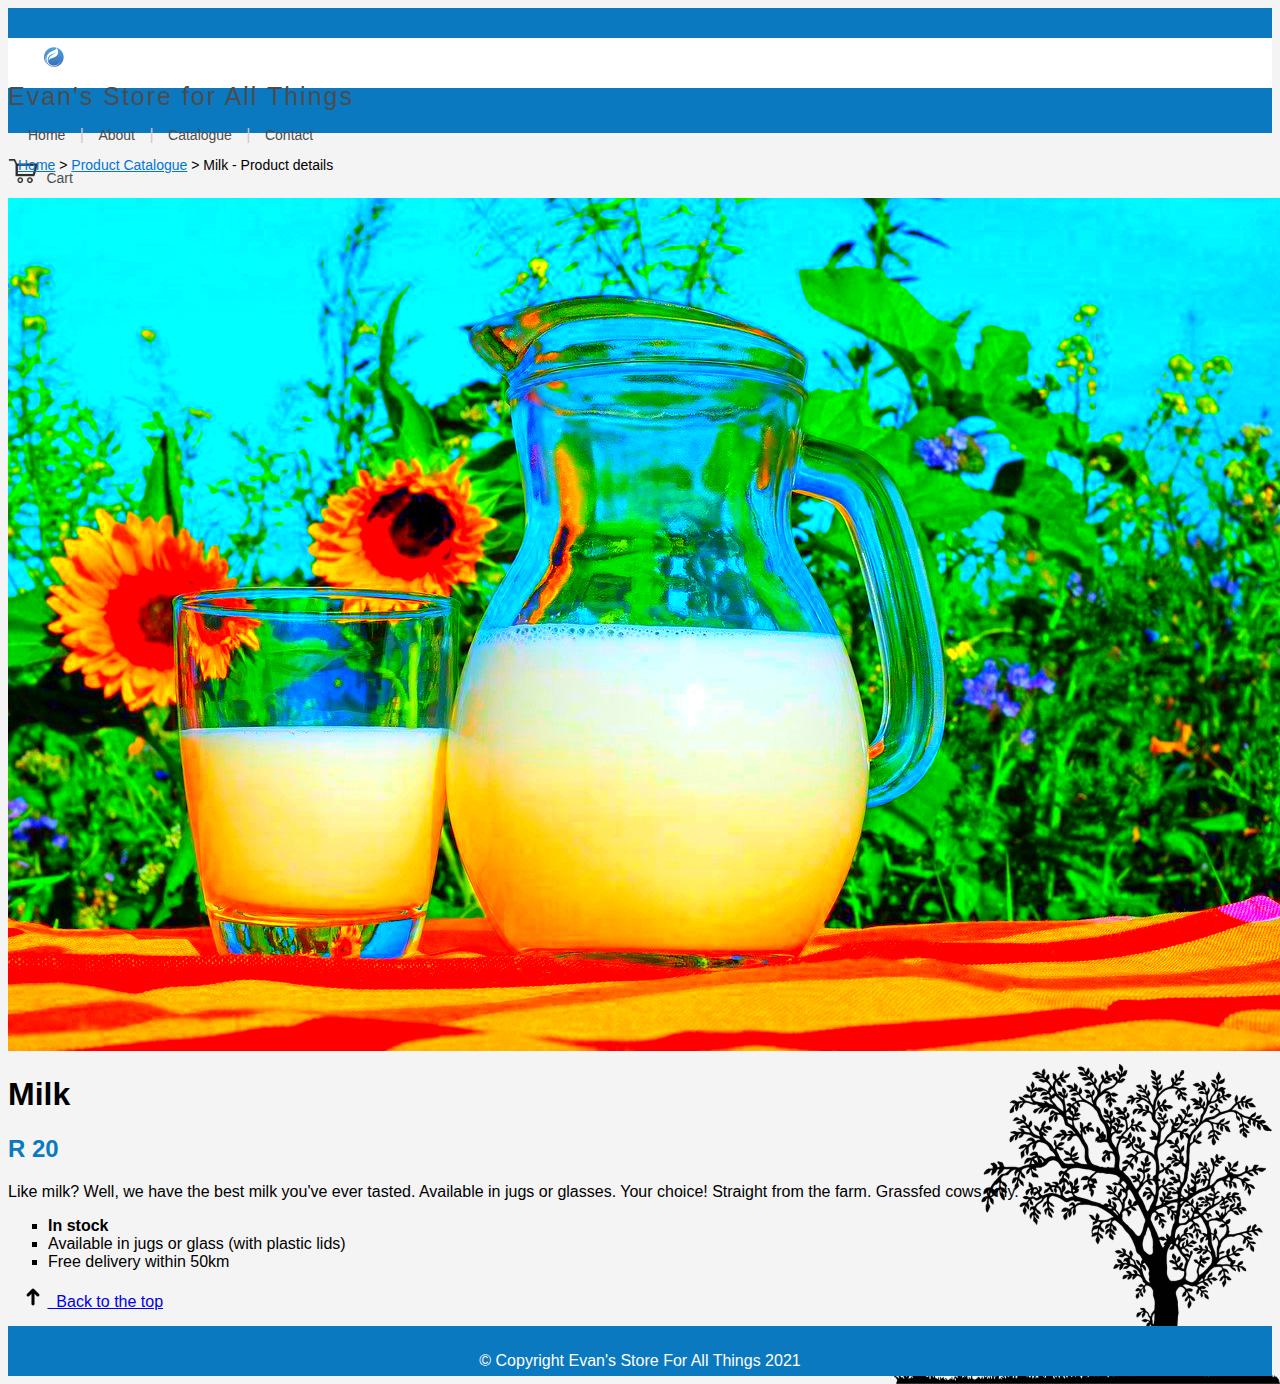
<file: milk.html>
<!DOCTYPE html>
<html lang="en">

<head>
    <meta charset="UTF-8">
    <meta http-equiv="X-UA-Compatible" content="IE=edge">
    <meta name="viewport" content="width=device-width, initial-scale=1.0">
    <link rel="stylesheet" href="https://stackpath.bootstrapcdn.com/bootstrap/4.1.3/css/bootstrap.min.css"
        integrity="sha384-MCw98/SFnGE8fJT3GXwEOngsV7Zt27NXFoaoApmYm81iuXoPkFOJwJ8ERdknLPMO" crossorigin="anonymous">
    <link href="styles/styles.css" rel="stylesheet" type="text/css">
    <title>Milk - Product details</title>
</head>

<body>
    <div class="header-backgrnd">
        <!-- Header background container (includes header and navigation) -->

        <div id="top" class="header row align-items-center">
            <div class="col-0.5">
                <img class="logo" src="images/leaf-logo.png" alt="leaf logo">
            </div>
            <div class="col-4 header-text">
                Evan's Store for All Things
            </div>

            <nav class="col-4 navigation">
                <ul>
                    <li><a href="index.html">Home</a></li>
                    <li class="spacer">|</li>
                    <li><a href="about.html">About</a></li>
                    <li class="spacer">|</li>
                    <li><a href="catalogue.html">Catalogue</a></li>
                    <li class="spacer">|</li>
                    <li><a href="contact.html">Contact</a></li>
                </ul>
            </nav>

            <div class="col-1">
                <img class="cart-img" src="images/shopping-cart.png" alt="shopping cart">
                <p class="cart-text">Cart</p>
            </div>
        </div>
    </div> <!-- Header background div ends here -->


    <div class="container">
        <!-- Main content container begins -->

        <!-- Breadcrumbs -->

        <div class="row">
            <ul class="breadcrumb-list">
                <li><a href="index.html">Home</a></li>
                <li>></li>
                <li><a href="catalogue.html">Product Catalogue</a></li>
                <li>></li>
                <li class="current-page">Milk - Product details</li>
            </ul>
        </div>

        <!-- Breadcrumbs -->

        <div class="row">
            <div class="col-8">
                <img class="saturate shadow p-1 mb-5 bg-white rounded img-fluid" src="images/milk-larger.jpg"
                    alt="Milk product image - large">
            </div>
            <div class="col-4">
                <h1>Milk</h1>
                <h2>R 20</h2>
                <p>Like milk? Well, we have the best milk you've ever tasted. Available in
                    jugs or glasses. Your choice! Straight from the farm. Grassfed cows only.
                </p>
                <ul class="milk-list">
                    <li><strong>In stock</strong></li>
                    <li>Available in jugs or glass (with plastic lids)</li>
                    <li>Free delivery within 50km</li>
                </ul>
            </div>
        </div>
    
    </div> <!-- Main content container ends -->

    <div class="row" style="margin-left: 15px;">
        <img class="arrow-icon" src="images/arrow-icon.png" alt="">
        <a href="#top">&nbsp; Back to the top</a>
    </div>

    <!-- Footer -->

    <div class="footer-container">
        <footer>
            <p>© Copyright Evan's Store For All Things 2021</p>
        </footer>
    </div>

</body>

</html>
</file>
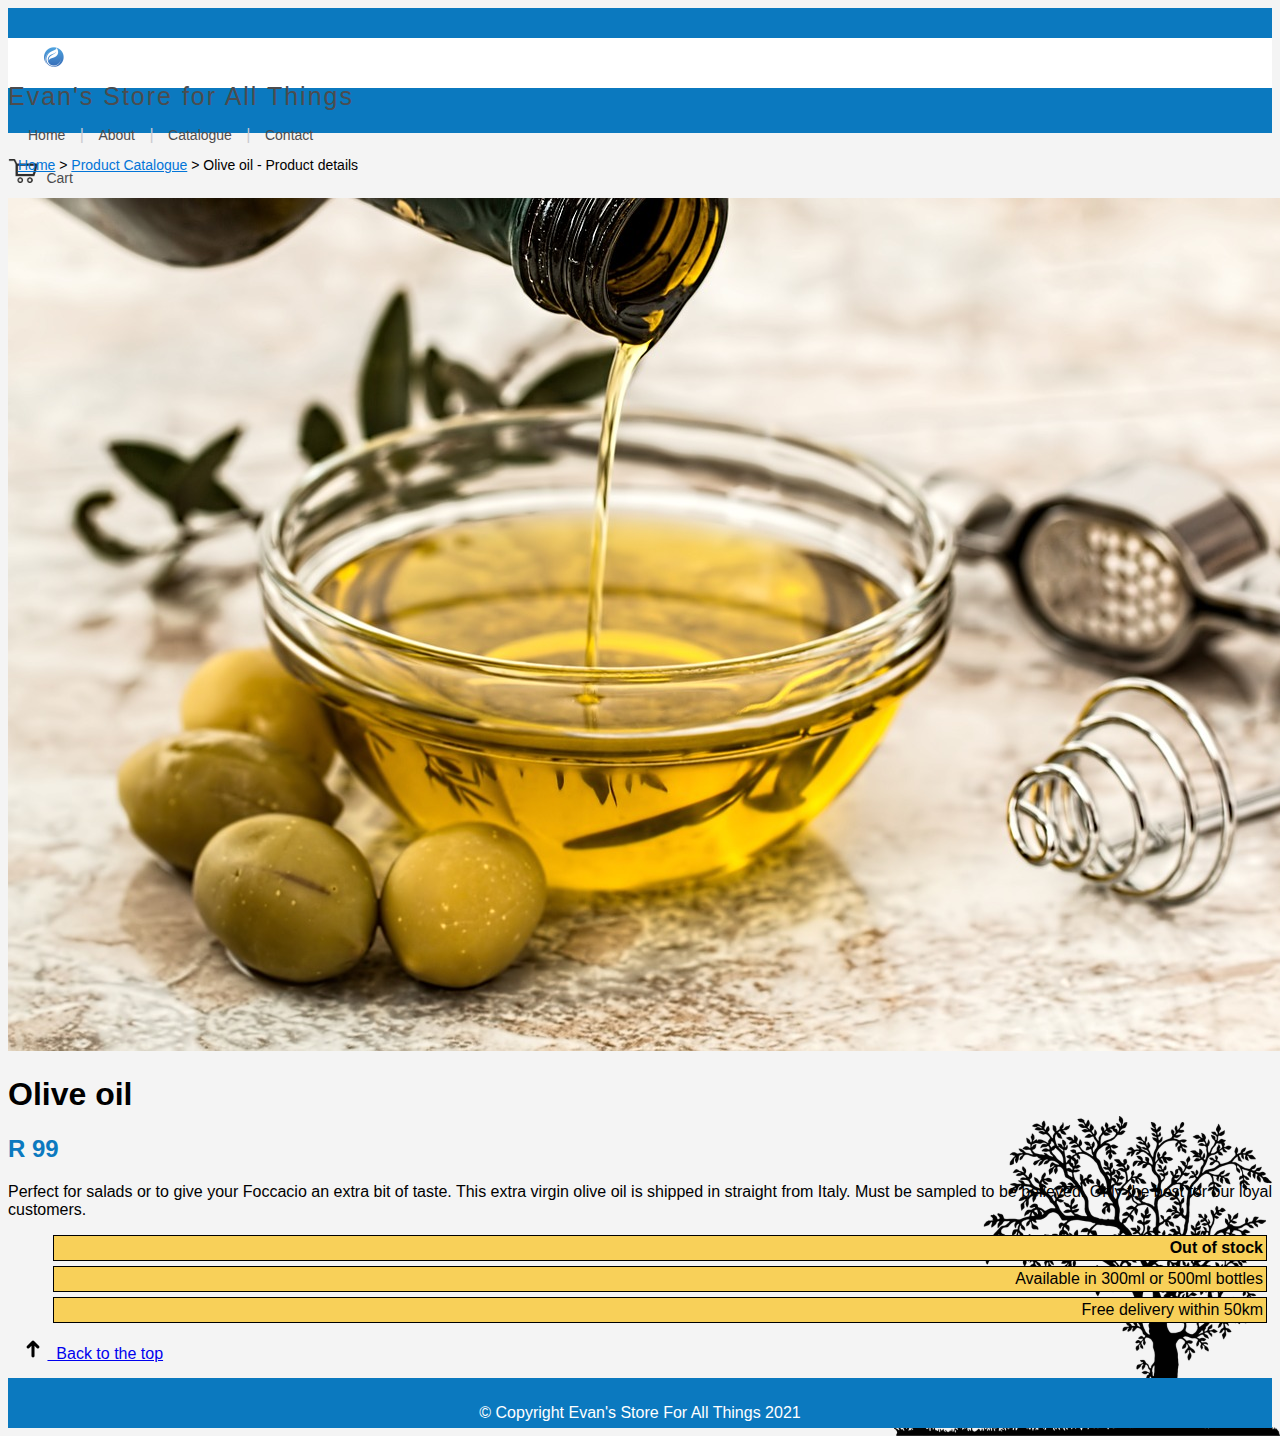
<file: olive-oil.html>
<!DOCTYPE html>
<html lang="en">

<head>
    <meta charset="UTF-8">
    <meta http-equiv="X-UA-Compatible" content="IE=edge">
    <meta name="viewport" content="width=device-width, initial-scale=1.0">
    <link rel="stylesheet" href="https://stackpath.bootstrapcdn.com/bootstrap/4.1.3/css/bootstrap.min.css"
        integrity="sha384-MCw98/SFnGE8fJT3GXwEOngsV7Zt27NXFoaoApmYm81iuXoPkFOJwJ8ERdknLPMO" crossorigin="anonymous">
    <link href="styles/styles.css" rel="stylesheet" type="text/css">
    <title>Olive oil - Product details</title>
</head>

<body>
    <div class="header-backgrnd">
        <!-- Header background container (includes header and navigation) -->

        <div id="top" class="header row align-items-center">
            <div class="col-0.5">
                <img class="logo" src="images/leaf-logo.png" alt="leaf logo">
            </div>
            <div class="col-4 header-text">
                Evan's Store for All Things
            </div>

            <nav class="col-4 navigation">
                <ul>
                    <li><a href="index.html">Home</a></li>
                    <li class="spacer">|</li>
                    <li><a href="about.html">About</a></li>
                    <li class="spacer">|</li>
                    <li><a href="catalogue.html">Catalogue</a></li>
                    <li class="spacer">|</li>
                    <li><a href="contact.html">Contact</a></li>
                </ul>
            </nav>

            <div class="col-1">
                <img class="cart-img" src="images/shopping-cart.png" alt="shopping cart">
                <p class="cart-text">Cart</p>
            </div>
        </div>
    </div> <!-- Header background div ends here -->

    <div class="container">
        <!-- Main content container begins -->

        <!-- Breadcrumbs -->

        <div class="row">
            <ul class="breadcrumb-list">
                <li><a href="index.html">Home</a></li>
                <li>></li>
                <li><a href="catalogue.html">Product Catalogue</a></li>
                <li>></li>
                <li class="current-page">Olive oil - Product details</li>
            </ul>
        </div>

        <!-- Breadcrumbs -->

        <div class="row">
            <div class="col-8">
                <img class="shadow p-1 mb-5 bg-white rounded img-fluid" src="images/olive-oil-larger.jpg"
                    alt="Olive oil product image - large">
            </div>
            <div class="col-4">
                <h1>Olive oil</h1>
                <h2>R 99</h2>
                <p>Perfect for salads or to give your Foccacio an extra bit of taste.
                    This extra virgin olive oil is shipped in straight from Italy. Must be sampled to be
                    believed. Only the best for our loyal customers. </p>

                <ul class="oil-list">
                    <li><strong>Out of stock</strong></li>
                    <li>Available in 300ml or 500ml bottles</li>
                    <li>Free delivery within 50km</li>
                </ul>
            </div>
        </div>

    </div> <!-- Main content container ends -->

    <div class="row" style="margin-left: 15px;">
        <img class="arrow-icon" src="images/arrow-icon.png" alt="">
        <a href="#top">&nbsp; Back to the top</a>
    </div>

    <!-- Footer -->

    <div class="footer-container">
        <footer>
            <p>© Copyright Evan's Store For All Things 2021</p>
        </footer>
    </div>

</body>

</html>
</file>
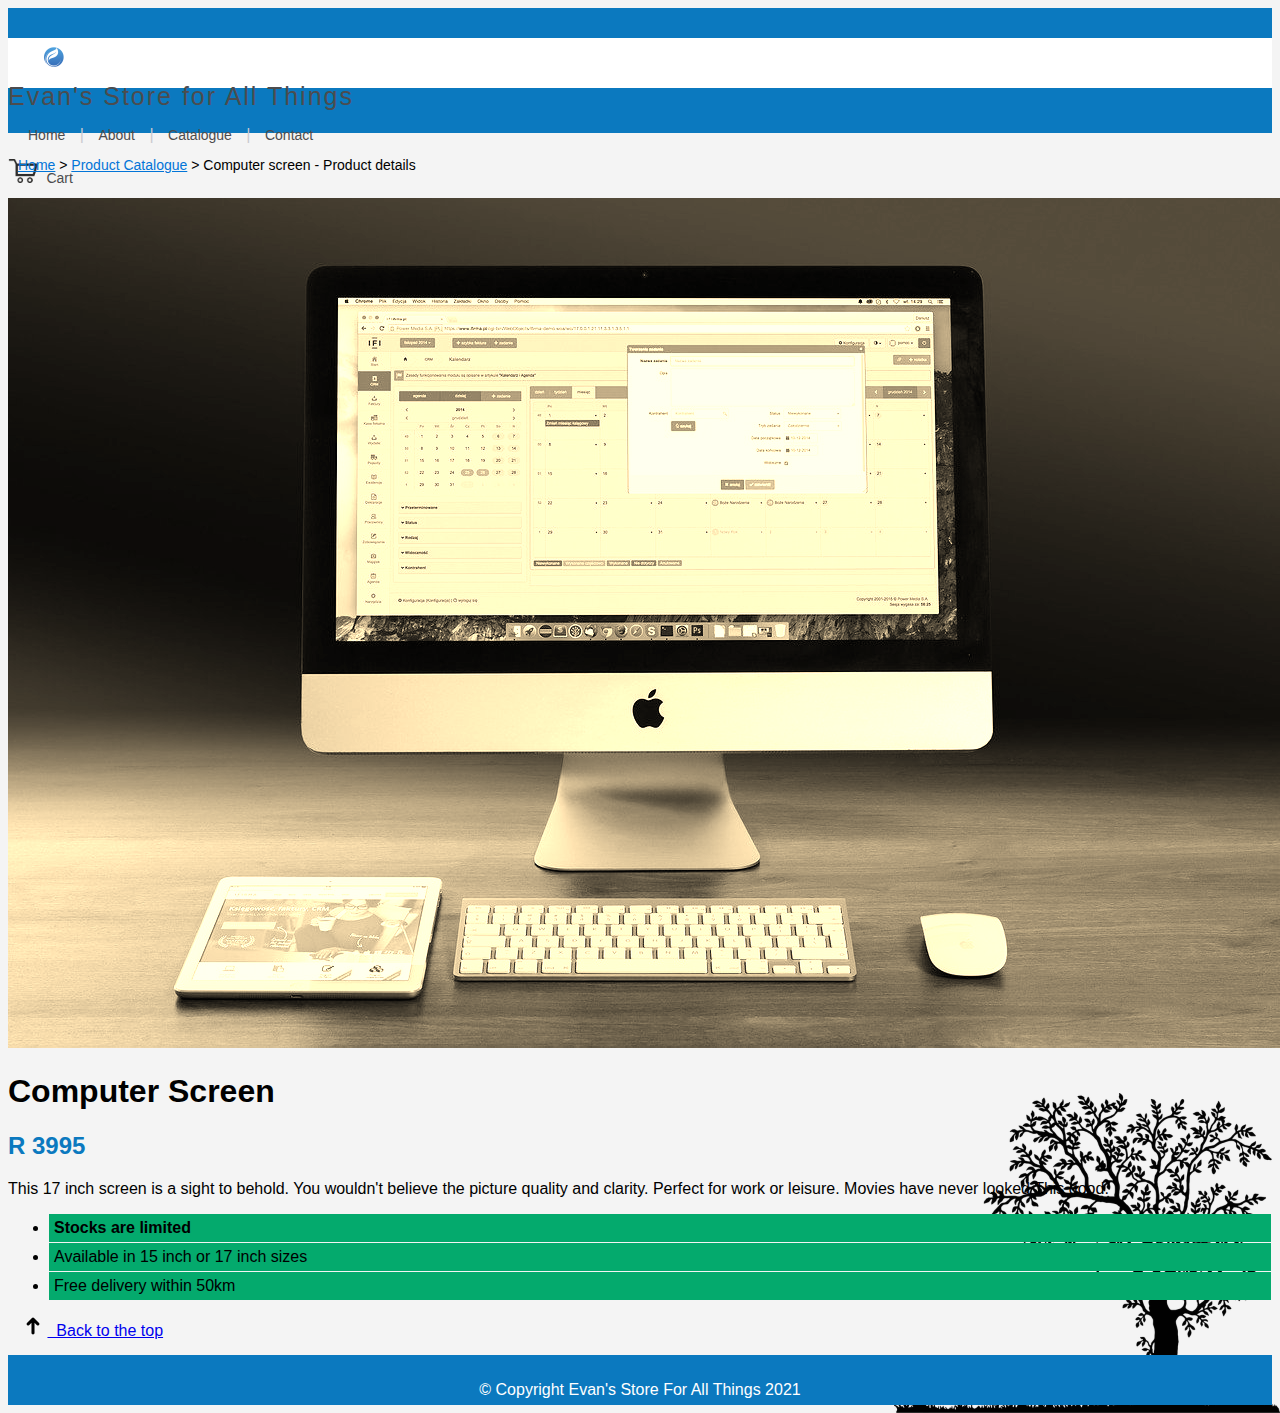
<file: screen.html>
<!DOCTYPE html>
<html lang="en">

<head>
    <meta charset="UTF-8">
    <meta http-equiv="X-UA-Compatible" content="IE=edge">
    <meta name="viewport" content="width=device-width, initial-scale=1.0">
    <link rel="stylesheet" href="https://stackpath.bootstrapcdn.com/bootstrap/4.1.3/css/bootstrap.min.css"
        integrity="sha384-MCw98/SFnGE8fJT3GXwEOngsV7Zt27NXFoaoApmYm81iuXoPkFOJwJ8ERdknLPMO" crossorigin="anonymous">
    <link href="styles/styles.css" rel="stylesheet" type="text/css">
    <title>Computer Screen - Product details</title>
</head>

<body>
    <div class="header-backgrnd">
        <!-- Header background container (includes header and navigation) -->

        <div id="top" class="header row align-items-center">
            <div class="col-0.5">
                <img class="logo" src="images/leaf-logo.png" alt="leaf logo">
            </div>
            <div class="col-4 header-text">
                Evan's Store for All Things
            </div>

            <nav class="col-4 navigation">
                <ul>
                    <li><a href="index.html">Home</a></li>
                    <li class="spacer">|</li>
                    <li><a href="about.html">About</a></li>
                    <li class="spacer">|</li>
                    <li><a href="catalogue.html">Catalogue</a></li>
                    <li class="spacer">|</li>
                    <li><a href="contact.html">Contact</a></li>
                </ul>
            </nav>

            <div class="col-1">
                <img class="cart-img" src="images/shopping-cart.png" alt="shopping cart">
                <p class="cart-text">Cart</p>
            </div>
        </div>
    </div> <!-- Header background div ends here -->


    <div class="container">
        <!-- Main content container begins -->

        <!-- Breadcrumbs -->

        <div class="row">
            <ul class="breadcrumb-list">
                <li><a href="index.html">Home</a></li>
                <li>></li>
                <li><a href="catalogue.html">Product Catalogue</a></li>
                <li>></li>
                <li class="current-page">Computer screen - Product details</li>
            </ul>
        </div>

        <!-- Breadcrumbs -->

        <div class="row">
            <div class="col-8">
                <img class="sepia shadow p-1 mb-5 bg-white rounded img-fluid" src="images/screen-larger.jpg"
                    alt="Computer screen product image - large">
            </div>
            <div class="col-4">
                <h1>Computer Screen</h1>
                <h2>R 3995</h2>
                <p>This 17 inch screen is a sight to behold. You wouldn't believe the
                    picture quality and clarity. Perfect for work or leisure. Movies have never looked This
                    good.
                </p>
                <ul class="screen-list">
                    <li><strong>Stocks are limited</strong></li>
                    <li>Available in 15 inch or 17 inch sizes</li>
                    <li>Free delivery within 50km</li>
                </ul>
            </div>
        </div>

    </div> <!-- Main content container ends -->

    <div class="row" style="margin-left: 15px;">
        <img class="arrow-icon" src="images/arrow-icon.png" alt="">
        <a href="#top">&nbsp; Back to the top</a>
    </div>

    <!-- Footer -->

    <div class="footer-container">
        <footer>
            <p>© Copyright Evan's Store For All Things 2021</p>
        </footer>
    </div>

</body>

</html>
</file>
<file: styles/styles.css>
/* Inserts background image of tree on bottom right of all pages */
body {
    background-color: #f4f4f4;
    background-image: url("../images/tree-smaller.png");
    background-repeat: no-repeat;
    background-position: right bottom;

    font-family: Arial, Helvetica, sans-serif;
}

/* Styling for header and header logo */

.header-backgrnd {
    background-color: #0b79bf;
    padding: 30px 0px 30px 0px;

}

.header {

    margin: 0px;
    width: 100%;
    background-color: white;
    height: 50px;
  
}

.header-text {
    font-family: fantasy, Arial, Helvetica, sans-serif;
    letter-spacing: 2px;
    font-size: 25px;
    color: #4c4c4e;

}

.spacer {
    color: #cacacf;

}

.logo {
    height: 40px;
    margin: 0px 15px 0px 25px;

}

/* Styling for header ends -------------------------- */

/* Styling for Navigation in header */

.navigation ul {
    list-style-type: none;
    margin: 15px;
    padding: 0px;

}

.navigation li {
    display: inline;
    margin: 5px;
    padding: 0px;

}

nav {

    margin-left: auto;
}

nav a {
    font-size: 14px;
    text-decoration: none;
    color: #4c4c4e;

}

nav a:hover {
    text-decoration: underline;
    color: blue;
}

nav a.current-page {
    color: #2a2a2c;
    font-weight: normal;
    text-decoration: underline;

}

/* Navigation styling ends --------------------------*/

/* Breadcrumb styling on all pages */

.breadcrumb-list {
    list-style: none;
    padding: 10px;
    font-size: 14px;
}

.breadcrumb-list li {
    display: inline;
}

.breadcrumb-list a {
    color: #0275d8;
    text-decoration: underline;
}

.breadcrumb-list a:hover {
    color: #0275d8;
    text-decoration: none;
}

.breadcrumb-list .current-page {
    color: black;
    text-decoration: none;
}

.breadcrumb-list .current-page:hover {
    color: black;
    text-decoration: none;
}

/* Breadcrumb styling ends -------------------------- */

/* Styling for little image of shopping cart on right side of header */

.cart-img {
    width: 30px;

}

.cart-text {
    display: inline;
    font-size: 14px;
    color: #4c4c4e;
    padding-left: 4px;

}

/* Styling of miscellaneous elements */

* {
    box-sizing: border-box;

}

h2, h3, h4, h5, h6 {
    color: #0b79bf;

}

.row {
    margin-bottom: 15px;

}

.form-check {
    margin-bottom: 2px;

}

.fantasy-font {
    font-family: fantasy, serif;
}

.saturate {
    filter: saturate(800%);

}

.sepia {
    filter: sepia(100%);

}

.call-to-action {
    font-size: 25px;
    font-weight: bold;
    margin-top: 10px;
    padding: 20px;
    background-color: #e5e7eb;
    color: #0b79bf; 
    border: 1px solid #b8b8bd;
    border-radius: 8px;
}

.call-to-action:hover {
    padding: 20px;
    background-color: #0b79bf;
    border: 1px solid #4c4c4e;
    color: #e5e7eb;
    text-decoration: none;
}

/* Styling to animates background color change on About page */

@keyframes body-animate {
    from {
        background-color: #f4f4f4;
    }

    to {
        background-color: #a0bcf0;
    }
}

.about-animate {

    background-color: #a0bcf0;
    animation-name: body-animate;
    animation-duration: 4s;
    animation-iteration-count: 5;
    animation-direction: alternate;

}

/* Background animation styling ends ----------------------- */

/* Style of testimonial block on About page */

.testimonial {
    font-style: italic;
    font-size: 16px;
    background-color: #e5e7eb;
    padding: 20px;

}

/* Styling to animate background color change of customer comment block at bottom of Home page */

@keyframes home-block-animate {
    from {
        background-color: #a0bcf0;
    }

    to {
        background-color: #0b79bf;
    }
}

.home-block {

    color: black;
    font-style: italic;
    font-size: 16px;
    padding: 30px;
    text-align: center;

    background-color: #a0bcf0;
    animation-name: home-block-animate;
    animation-duration: 2s;
    animation-iteration-count: 5;
    animation-direction: alternate;

}

/* Styling to animate bg color change on home page testimonial block ends --------------------------- */

/* Styling for product catalogue page "Cards" - one for each product */
.card {
    border-radius: 10px;
    width: 15rem;

}

.card-img-top {
    border-radius: 10px 10px 0px 0px;
    width: 10rem;
    display: block;
    margin-left: auto;
    margin-right: auto;

}

.card-img-top:hover {
    opacity: 50%;
    width: 15rem;

}

.card:hover {
    border: 1px solid #b8b8bd;

}

.card-body {
    border-radius: 10px;
    background-color: white;
}

.card-title {
    font-size: 16px;
    font-weight: bold;

}

.card-text {
    font-size: 14px;

}

/* Card styling ends ----------------------------------------- */

/* Styling for images of products on home page */
img.home-products {
    float: left;
    width: 32%;
    background-color: white;
    padding: 3px;
    margin: 4px;
    border: 1px solid #b8b8bd;
}

/* Styling for links on About page */

.about-links li {
    margin: 0px;
    padding: 0px;
    background-color: #a0bcf0;
}

.about-links li:hover {
    margin: 0px;
    padding: 0px;
    background-color: #007bff;
}

.about-links a {
    text-decoration: none;
    color: black;
    display: block;
    padding: 8px;
    margin: 1px;
}

.about-links a:hover {
    color: white;
    text-decoration: none;
    display: block;
    padding: 8px;
    margin: 1px;
}

/* Styling for lists on other pages */

ul.grapes-list {
    padding: 0px;
    margin: 0px;
    text-align: center;

}

.grapes-list li {
    list-style-type: none;
    background-color: white;
    margin: 5px;
}

.laptop-list li {
    list-style-type: circle;

}

.milk-list li {
    list-style-type: square;

}

.screen-list li {
    background-color: #04aa6d;
    margin: 1px;
    padding: 5px;

}

.screen-list li:hover {
    background-color: #05c57f;
    color: white;
    margin: 1px;
    padding: 5px;

}

.oil-list li {
    text-align: right;
    list-style-type: none;
    background-color: #f8d059;
    margin: 5px;
    padding: 3px;
    border: 1px solid black;

}

/* Styling for lists on other pages ends ---------------------*/

/* Styling for table on Laptop product details page */

.black-border td {
    border: 1px solid black
}

.black-border tr {
    border: 1px solid black
}

/* Table styling ends ------------------------- */

/* Styling for image on Contact page which includes text on image */

.contact-image-div {
    position: relative;

}

.contact-img-text {
    position: absolute;
    top: 71.5%;
    left: 71.5%;

    background-color: #e5e7eb;
    font-size: 25px;
    font-weight: bold;

    padding: 2px;

}

.contact-img-text:hover {
    color: red;

}

/* Contact image styles end here ---------------------- */

/* Form on Contact page */

form {
    width: 50%;
    padding: 25px;
    margin-bottom: 15px;
}

.form-background {
    background-color: #cccccc;
    background-image: linear-gradient(#a0bcf0,#f4f4f4);

}

/* Back to top arrow icon */
.arrow-icon {
    width: 20px;
    height: 20px;

}

/* Footer styling */

.footer-container {
    width: 100%;
    height: 50px;
    padding: 10px;
    background-color: #0b79bf;
}

footer p {
    color: white;
    text-align: center;

}
</file>
